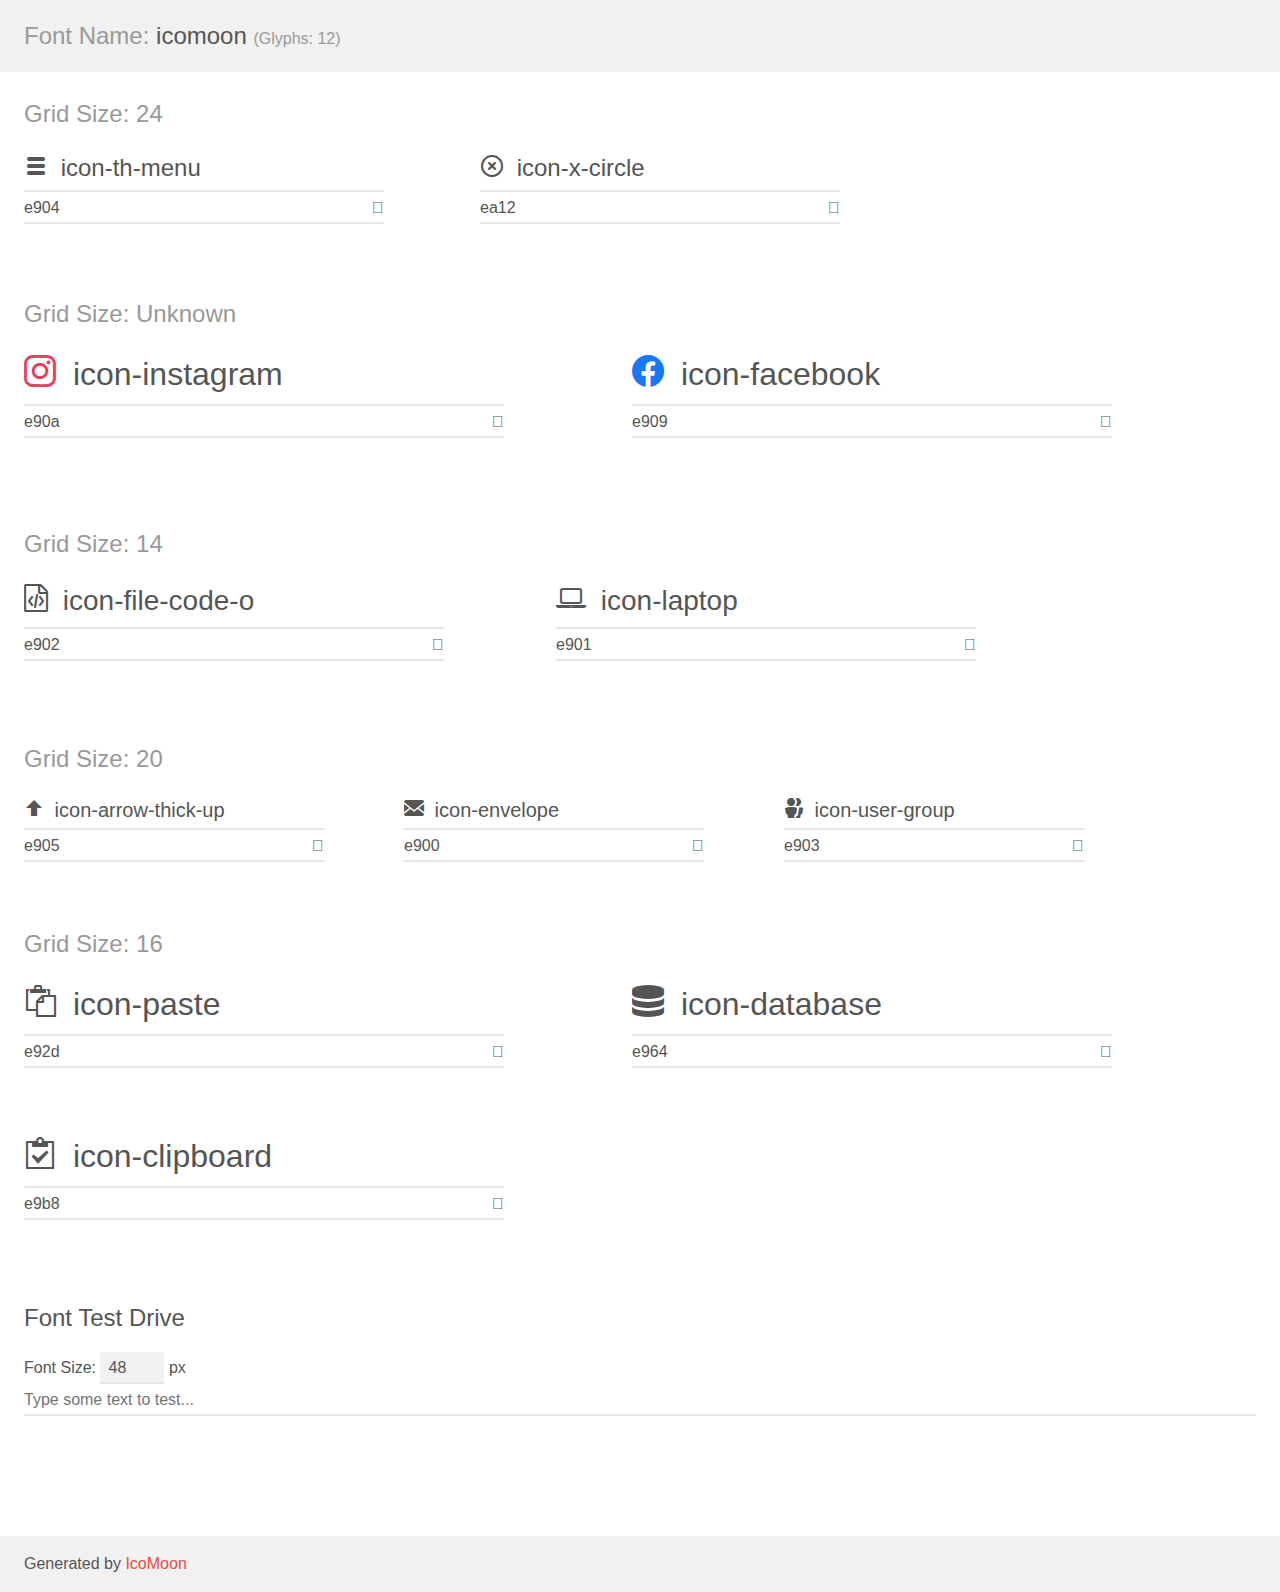
<file: icons/demo.html>
<!doctype html>
<html>
<head>
    <meta charset="utf-8">
    <title>IcoMoon Demo</title>
    <meta name="description" content="An Icon Font Generated By IcoMoon.io">
    <meta name="viewport" content="width=device-width, initial-scale=1">
    <link rel="stylesheet" href="demo-files/demo.css">
    <link rel="stylesheet" href="style.css"></head>
<body>
    <div class="bgc1 clearfix">
        <h1 class="mhmm mvm"><span class="fgc1">Font Name:</span> icomoon <small class="fgc1">(Glyphs:&nbsp;12)</small></h1>
    </div>
    <div class="clearfix mhl ptl">
        <h1 class="mvm mtn fgc1">Grid Size: 24</h1>
        <div class="glyph fs1">
            <div class="clearfix bshadow0 pbs">
                <span class="icon-th-menu"></span>
                <span class="mls"> icon-th-menu</span>
            </div>
            <fieldset class="fs0 size1of1 clearfix hidden-false">
                <input type="text" readonly value="e904" class="unit size1of2" />
                <input type="text" maxlength="1" readonly value="&#xe904;" class="unitRight size1of2 talign-right" />
            </fieldset>
            <div class="fs0 bshadow0 clearfix hidden-true">
                <span class="unit pvs fgc1">liga: </span>
                <input type="text" readonly value="" class="liga unitRight" />
            </div>
        </div>
        <div class="glyph fs1">
            <div class="clearfix bshadow0 pbs">
                <span class="icon-x-circle"></span>
                <span class="mls"> icon-x-circle</span>
            </div>
            <fieldset class="fs0 size1of1 clearfix hidden-false">
                <input type="text" readonly value="ea12" class="unit size1of2" />
                <input type="text" maxlength="1" readonly value="&#xea12;" class="unitRight size1of2 talign-right" />
            </fieldset>
            <div class="fs0 bshadow0 clearfix hidden-true">
                <span class="unit pvs fgc1">liga: </span>
                <input type="text" readonly value="" class="liga unitRight" />
            </div>
        </div>
    </div>
    <div class="clearfix mhl ptl">
        <h1 class="mvm mtn fgc1">Grid Size: Unknown</h1>
        <div class="glyph fs2">
            <div class="clearfix bshadow0 pbs">
                <span class="icon-instagram"></span>
                <span class="mls"> icon-instagram</span>
            </div>
            <fieldset class="fs0 size1of1 clearfix hidden-false">
                <input type="text" readonly value="e90a" class="unit size1of2" />
                <input type="text" maxlength="1" readonly value="&#xe90a;" class="unitRight size1of2 talign-right" />
            </fieldset>
            <div class="fs0 bshadow0 clearfix hidden-true">
                <span class="unit pvs fgc1">liga: </span>
                <input type="text" readonly value="" class="liga unitRight" />
            </div>
        </div>
        <div class="glyph fs2">
            <div class="clearfix bshadow0 pbs">
                <span class="icon-facebook"></span>
                <span class="mls"> icon-facebook</span>
            </div>
            <fieldset class="fs0 size1of1 clearfix hidden-false">
                <input type="text" readonly value="e909" class="unit size1of2" />
                <input type="text" maxlength="1" readonly value="&#xe909;" class="unitRight size1of2 talign-right" />
            </fieldset>
            <div class="fs0 bshadow0 clearfix hidden-true">
                <span class="unit pvs fgc1">liga: </span>
                <input type="text" readonly value="" class="liga unitRight" />
            </div>
        </div>
    </div>
    <div class="clearfix mhl ptl">
        <h1 class="mvm mtn fgc1">Grid Size: 14</h1>
        <div class="glyph fs3">
            <div class="clearfix bshadow0 pbs">
                <span class="icon-file-code-o"></span>
                <span class="mls"> icon-file-code-o</span>
            </div>
            <fieldset class="fs0 size1of1 clearfix hidden-false">
                <input type="text" readonly value="e902" class="unit size1of2" />
                <input type="text" maxlength="1" readonly value="&#xe902;" class="unitRight size1of2 talign-right" />
            </fieldset>
            <div class="fs0 bshadow0 clearfix hidden-true">
                <span class="unit pvs fgc1">liga: </span>
                <input type="text" readonly value="" class="liga unitRight" />
            </div>
        </div>
        <div class="glyph fs3">
            <div class="clearfix bshadow0 pbs">
                <span class="icon-laptop"></span>
                <span class="mls"> icon-laptop</span>
            </div>
            <fieldset class="fs0 size1of1 clearfix hidden-false">
                <input type="text" readonly value="e901" class="unit size1of2" />
                <input type="text" maxlength="1" readonly value="&#xe901;" class="unitRight size1of2 talign-right" />
            </fieldset>
            <div class="fs0 bshadow0 clearfix hidden-true">
                <span class="unit pvs fgc1">liga: </span>
                <input type="text" readonly value="" class="liga unitRight" />
            </div>
        </div>
    </div>
    <div class="clearfix mhl ptl">
        <h1 class="mvm mtn fgc1">Grid Size: 20</h1>
        <div class="glyph fs4">
            <div class="clearfix bshadow0 pbs">
                <span class="icon-arrow-thick-up"></span>
                <span class="mls"> icon-arrow-thick-up</span>
            </div>
            <fieldset class="fs0 size1of1 clearfix hidden-false">
                <input type="text" readonly value="e905" class="unit size1of2" />
                <input type="text" maxlength="1" readonly value="&#xe905;" class="unitRight size1of2 talign-right" />
            </fieldset>
            <div class="fs0 bshadow0 clearfix hidden-true">
                <span class="unit pvs fgc1">liga: </span>
                <input type="text" readonly value="" class="liga unitRight" />
            </div>
        </div>
        <div class="glyph fs4">
            <div class="clearfix bshadow0 pbs">
                <span class="icon-envelope"></span>
                <span class="mls"> icon-envelope</span>
            </div>
            <fieldset class="fs0 size1of1 clearfix hidden-false">
                <input type="text" readonly value="e900" class="unit size1of2" />
                <input type="text" maxlength="1" readonly value="&#xe900;" class="unitRight size1of2 talign-right" />
            </fieldset>
            <div class="fs0 bshadow0 clearfix hidden-true">
                <span class="unit pvs fgc1">liga: </span>
                <input type="text" readonly value="" class="liga unitRight" />
            </div>
        </div>
        <div class="glyph fs4">
            <div class="clearfix bshadow0 pbs">
                <span class="icon-user-group"></span>
                <span class="mls"> icon-user-group</span>
            </div>
            <fieldset class="fs0 size1of1 clearfix hidden-false">
                <input type="text" readonly value="e903" class="unit size1of2" />
                <input type="text" maxlength="1" readonly value="&#xe903;" class="unitRight size1of2 talign-right" />
            </fieldset>
            <div class="fs0 bshadow0 clearfix hidden-true">
                <span class="unit pvs fgc1">liga: </span>
                <input type="text" readonly value="" class="liga unitRight" />
            </div>
        </div>
    </div>
    <div class="clearfix mhl ptl">
        <h1 class="mvm mtn fgc1">Grid Size: 16</h1>
        <div class="glyph fs5">
            <div class="clearfix bshadow0 pbs">
                <span class="icon-paste"></span>
                <span class="mls"> icon-paste</span>
            </div>
            <fieldset class="fs0 size1of1 clearfix hidden-false">
                <input type="text" readonly value="e92d" class="unit size1of2" />
                <input type="text" maxlength="1" readonly value="&#xe92d;" class="unitRight size1of2 talign-right" />
            </fieldset>
            <div class="fs0 bshadow0 clearfix hidden-true">
                <span class="unit pvs fgc1">liga: </span>
                <input type="text" readonly value="paste, clipboard-file" class="liga unitRight" />
            </div>
        </div>
        <div class="glyph fs5">
            <div class="clearfix bshadow0 pbs">
                <span class="icon-database"></span>
                <span class="mls"> icon-database</span>
            </div>
            <fieldset class="fs0 size1of1 clearfix hidden-false">
                <input type="text" readonly value="e964" class="unit size1of2" />
                <input type="text" maxlength="1" readonly value="&#xe964;" class="unitRight size1of2 talign-right" />
            </fieldset>
            <div class="fs0 bshadow0 clearfix hidden-true">
                <span class="unit pvs fgc1">liga: </span>
                <input type="text" readonly value="database, db" class="liga unitRight" />
            </div>
        </div>
        <div class="glyph fs5">
            <div class="clearfix bshadow0 pbs">
                <span class="icon-clipboard"></span>
                <span class="mls"> icon-clipboard</span>
            </div>
            <fieldset class="fs0 size1of1 clearfix hidden-false">
                <input type="text" readonly value="e9b8" class="unit size1of2" />
                <input type="text" maxlength="1" readonly value="&#xe9b8;" class="unitRight size1of2 talign-right" />
            </fieldset>
            <div class="fs0 bshadow0 clearfix hidden-true">
                <span class="unit pvs fgc1">liga: </span>
                <input type="text" readonly value="clipboard, board" class="liga unitRight" />
            </div>
        </div>
    </div>

    <!--[if gt IE 8]><!-->
    <div class="mhl clearfix mbl">
        <h1>Font Test Drive</h1>
        <label>
            Font Size: <input id="fontSize" type="number" class="textbox0 mbm"
            min="8" value="48" />
            px
        </label>
        <input id="testText" type="text" class="phl size1of1 mvl"
        placeholder="Type some text to test..." value=""/>
        <div id="testDrive" class="icon-" style="font-family: icomoon">&nbsp;
        </div>
    </div>
    <!--<![endif]-->
    <div class="bgc1 clearfix">
        <p class="mhl">Generated by <a href="https://icomoon.io/app">IcoMoon</a></p>
    </div>

    <script src="demo-files/demo.js"></script>
</body>
</html>
</file>
<file: icons/demo-files/demo.css>
body {
  padding: 0;
  margin: 0;
  font-family: sans-serif;
  font-size: 1em;
  line-height: 1.5;
  color: #555;
  background: #fff;
}
h1 {
  font-size: 1.5em;
  font-weight: normal;
}
small {
  font-size: .66666667em;
}
a {
  color: #e74c3c;
  text-decoration: none;
}
a:hover, a:focus {
  box-shadow: 0 1px #e74c3c;
}
.bshadow0, input {
  box-shadow: inset 0 -2px #e7e7e7;
}
input:hover {
  box-shadow: inset 0 -2px #ccc;
}
input, fieldset {
  font-family: sans-serif;
  font-size: 1em;
  margin: 0;
  padding: 0;
  border: 0;
}
input {
  color: inherit;
  line-height: 1.5;
  height: 1.5em;
  padding: .25em 0;
}
input:focus {
  outline: none;
  box-shadow: inset 0 -2px #449fdb;
}
.glyph {
  font-size: 16px;
  width: 15em;
  padding-bottom: 1em;
  margin-right: 4em;
  margin-bottom: 1em;
  float: left;
  overflow: hidden;
}
.liga {
  width: 80%;
  width: calc(100% - 2.5em);
}
.talign-right {
  text-align: right;
}
.talign-center {
  text-align: center;
}
.bgc1 {
  background: #f1f1f1;
}
.fgc1 {
  color: #999;
}
.fgc0 {
  color: #000;
}
p {
  margin-top: 1em;
  margin-bottom: 1em;
}
.mvm {
  margin-top: .75em;
  margin-bottom: .75em;
}
.mtn {
  margin-top: 0;
}
.mtl, .mal {
  margin-top: 1.5em;
}
.mbl, .mal {
  margin-bottom: 1.5em;
}
.mal, .mhl {
  margin-left: 1.5em;
  margin-right: 1.5em;
}
.mhmm {
  margin-left: 1em;
  margin-right: 1em;
}
.mls {
  margin-left: .25em;
}
.ptl {
  padding-top: 1.5em;
}
.pbs, .pvs {
  padding-bottom: .25em;
}
.pvs, .pts {
  padding-top: .25em;
}
.unit {
  float: left;
}
.unitRight {
  float: right;
}
.size1of2 {
  width: 50%;
}
.size1of1 {
  width: 100%;
}
.clearfix:before, .clearfix:after {
  content: " ";
  display: table;
}
.clearfix:after {
  clear: both;
}
.hidden-true {
  display: none;
}
.textbox0 {
  width: 3em;
  background: #f1f1f1;
  padding: .25em .5em;
  line-height: 1.5;
  height: 1.5em;
}
#testDrive {
  display: block;
  padding-top: 24px;
  line-height: 1.5;
}
.fs0 {
  font-size: 16px;
}
.fs1 {
  font-size: 24px;
}
.fs2 {
  font-size: 32px;
}
.fs3 {
  font-size: 28px;
}
.fs4 {
  font-size: 20px;
}
.fs5 {
  font-size: 32px;
}
</file>
<file: icons/style.css>
@font-face {
  font-family: 'icomoon';
  src:  url('fonts/icomoon.eot?yu1irf');
  src:  url('fonts/icomoon.eot?yu1irf#iefix') format('embedded-opentype'),
    url('fonts/icomoon.ttf?yu1irf') format('truetype'),
    url('fonts/icomoon.woff?yu1irf') format('woff'),
    url('fonts/icomoon.svg?yu1irf#icomoon') format('svg');
  font-weight: normal;
  font-style: normal;
  font-display: block;
}

[class^="icon-"], [class*=" icon-"] {
  /* use !important to prevent issues with browser extensions that change fonts */
  font-family: 'icomoon' !important;
  speak: never;
  font-style: normal;
  font-weight: normal;
  font-variant: normal;
  text-transform: none;
  line-height: 1;

  /* Better Font Rendering =========== */
  -webkit-font-smoothing: antialiased;
  -moz-osx-font-smoothing: grayscale;
}

.icon-th-menu:before {
  content: "\e904";
}
.icon-x-circle:before {
  content: "\ea12";
}
.icon-instagram:before {
  content: "\e90a";
  color: #e4405f;
}
.icon-facebook:before {
  content: "\e909";
  color: #1877f2;
}
.icon-file-code-o:before {
  content: "\e902";
}
.icon-laptop:before {
  content: "\e901";
}
.icon-arrow-thick-up:before {
  content: "\e905";
}
.icon-envelope:before {
  content: "\e900";
}
.icon-user-group:before {
  content: "\e903";
}
.icon-paste:before {
  content: "\e92d";
}
.icon-database:before {
  content: "\e964";
}
.icon-clipboard:before {
  content: "\e9b8";
}
</file>
